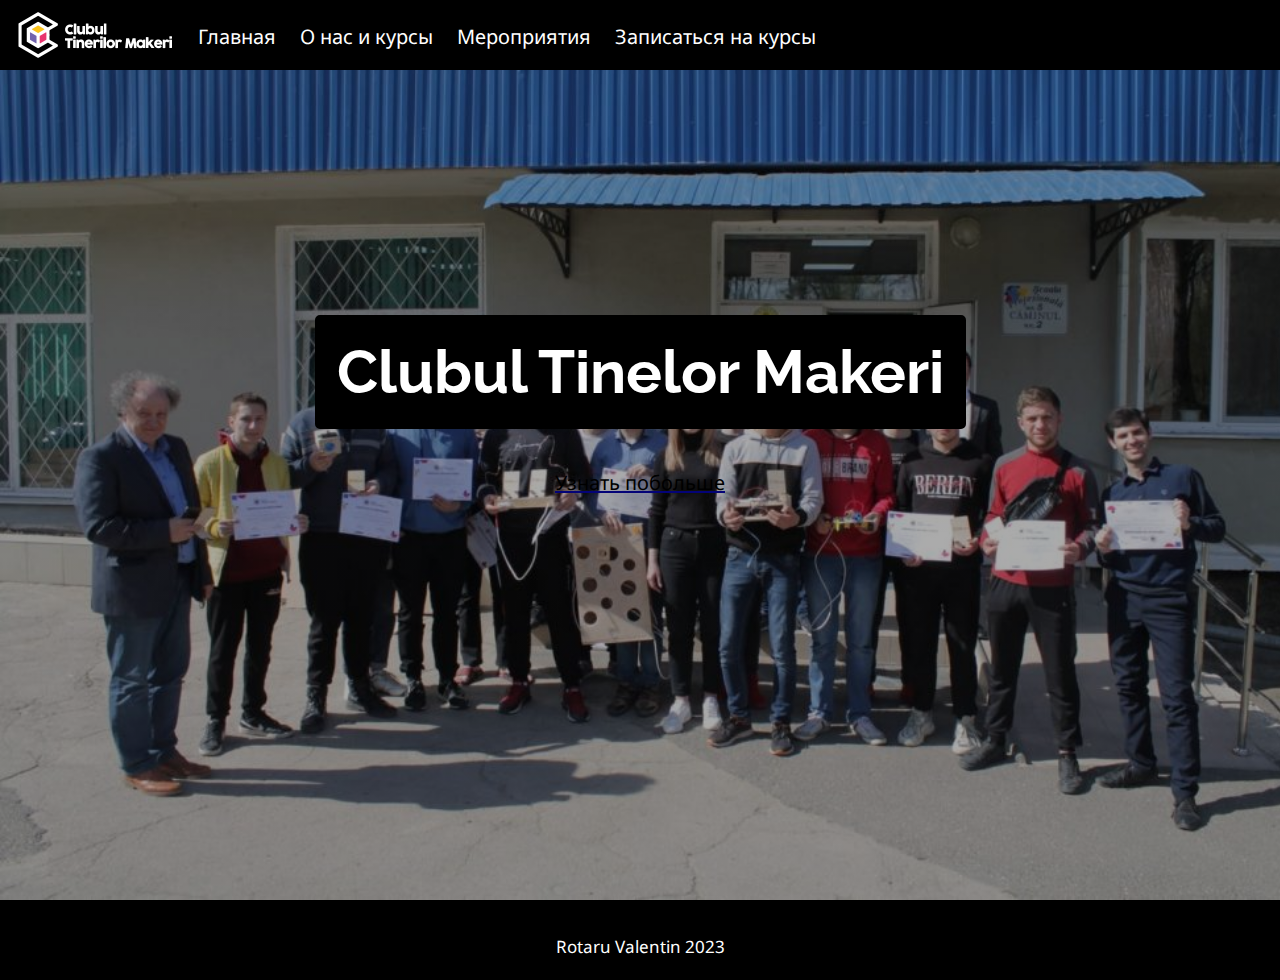
<file: index.html>
<!DOCTYPE html>
<html lang="ru">
<head>
    <meta charset="UTF-8">
    <meta name="viewport" content="width=device-width, initial-scale=1.0">

    <link rel="stylesheet" href="css/style.css">
    <link rel="stylesheet" href="https://cdnjs.cloudflare.com/ajax/libs/font-awesome/6.1.1/css/all.min.css"/>
    <script src="js/script.js"></script>
    <link rel="icon" type="image/x-icon" href="images/favicon.png">
    <link rel="preconnect" href="https://fonts.googleapis.com">
<link rel="preconnect" href="https://fonts.gstatic.com" crossorigin>
<link href="https://fonts.googleapis.com/css2?family=Noto+Sans&family=Raleway:ital@1&display=swap" rel="stylesheet">
    <title>Clubul Tinelor Makeri</title>
</head>
<body>
   
    <header>
 <img class="logo" src="images/1.png">
        <navbar>
            <a href="index.html">Главная</a>
            <a href="pages/nas.html">О нас и курсы</a>
            <a href="pages/info.html">Мероприятия</a>
            <a href="pages/cont.html">Записаться на курсы</a>
        </navbar>

        <i id="hamburger" onclick="mobileMenu()" class="fa-solid fa-bars"></i>

    </header>

    <main>

        <section id="index">

        <div class="index-info">
            <h1>Clubul Tinelor Makeri</h1>

            <br>

            <a href="pages/info.html" class="link-index">Узнать побольше</a>

        </div>

        </section>

    </main>
    <footer>
        <span>Rotaru Valentin 2023
</span>
    </footer>


</body>
</html>
</file>
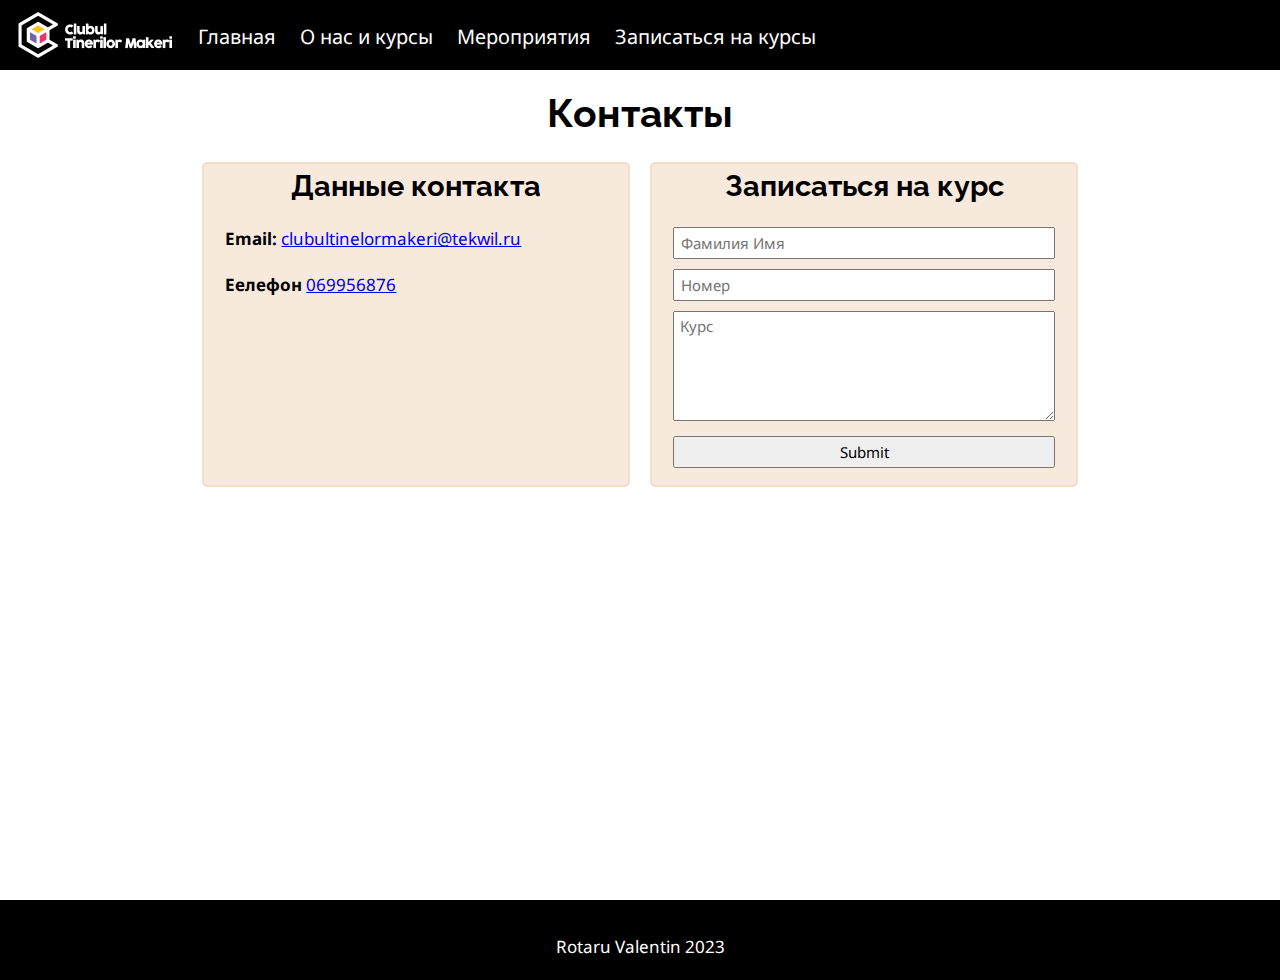
<file: pages/cont.html>
<!DOCTYPE html>
<html lang="ru">
  <head>
    <meta charset="UTF-8" />
    <meta name="viewport" content="width=device-width, initial-scale=1.0" />

    <link rel="stylesheet" href="../css/style.css" />
    <link
      rel="stylesheet"
      href="https://cdnjs.cloudflare.com/ajax/libs/font-awesome/6.1.1/css/all.min.css"
    />
    <script src="../js/script.js"></script>
    <link rel="icon" type="image/x-icon" href="../images/favicon.png" />
    <title>Записаться на курсы</title>
  </head>
  <body>
    <header>
      <img class="logo" src="../images/1.png" />
      <navbar>
        <a href="../index.html">Главная</a>
        <a href="nas.html">О нас и курсы</a>
        <a href="info.html">Мероприятия</a>
        <a href="cont.html">Записаться на курсы</a>
      </navbar>
      
      <i id="hamburger" onclick="mobileMenu()" class="fa-solid fa-bars"></i>

    </header>

    <main>
      <section>
        <h1 class="centered">Контакты</h1>

        <div class="row">

            <div class="col-50">
                
                <div class="contacte">
                    <h2 class="centered">Данные контакта</h2>

                    <b>Email:</b>
                    <a href="mailto:">clubultinelormakeri@tekwil.ru</a>

                    
                    <br> <br>

                    <b>Еелефон</b>
                    <a href="tel:">069956876</a>
                    
                    <br> <br>
                </div>

            </div>

            <div class="col-50">
                <form class="cform">
                    <h2 class="centered">Записаться на курс</h2>

                    <input type="text" placeholder="Фамилия Имя">
                    <input type="text" placeholder="Номер">
                    <textarea rows="5" placeholder="Курс"></textarea>
                    <input type="submit" placeholder="Отправить">

                </form>
            </div>

        </div>

        <br>

      </section>
    </main>
    <footer>
      <span>Rotaru Valentin 2023 </span>
    </footer>
  </body>
</html>
</file>
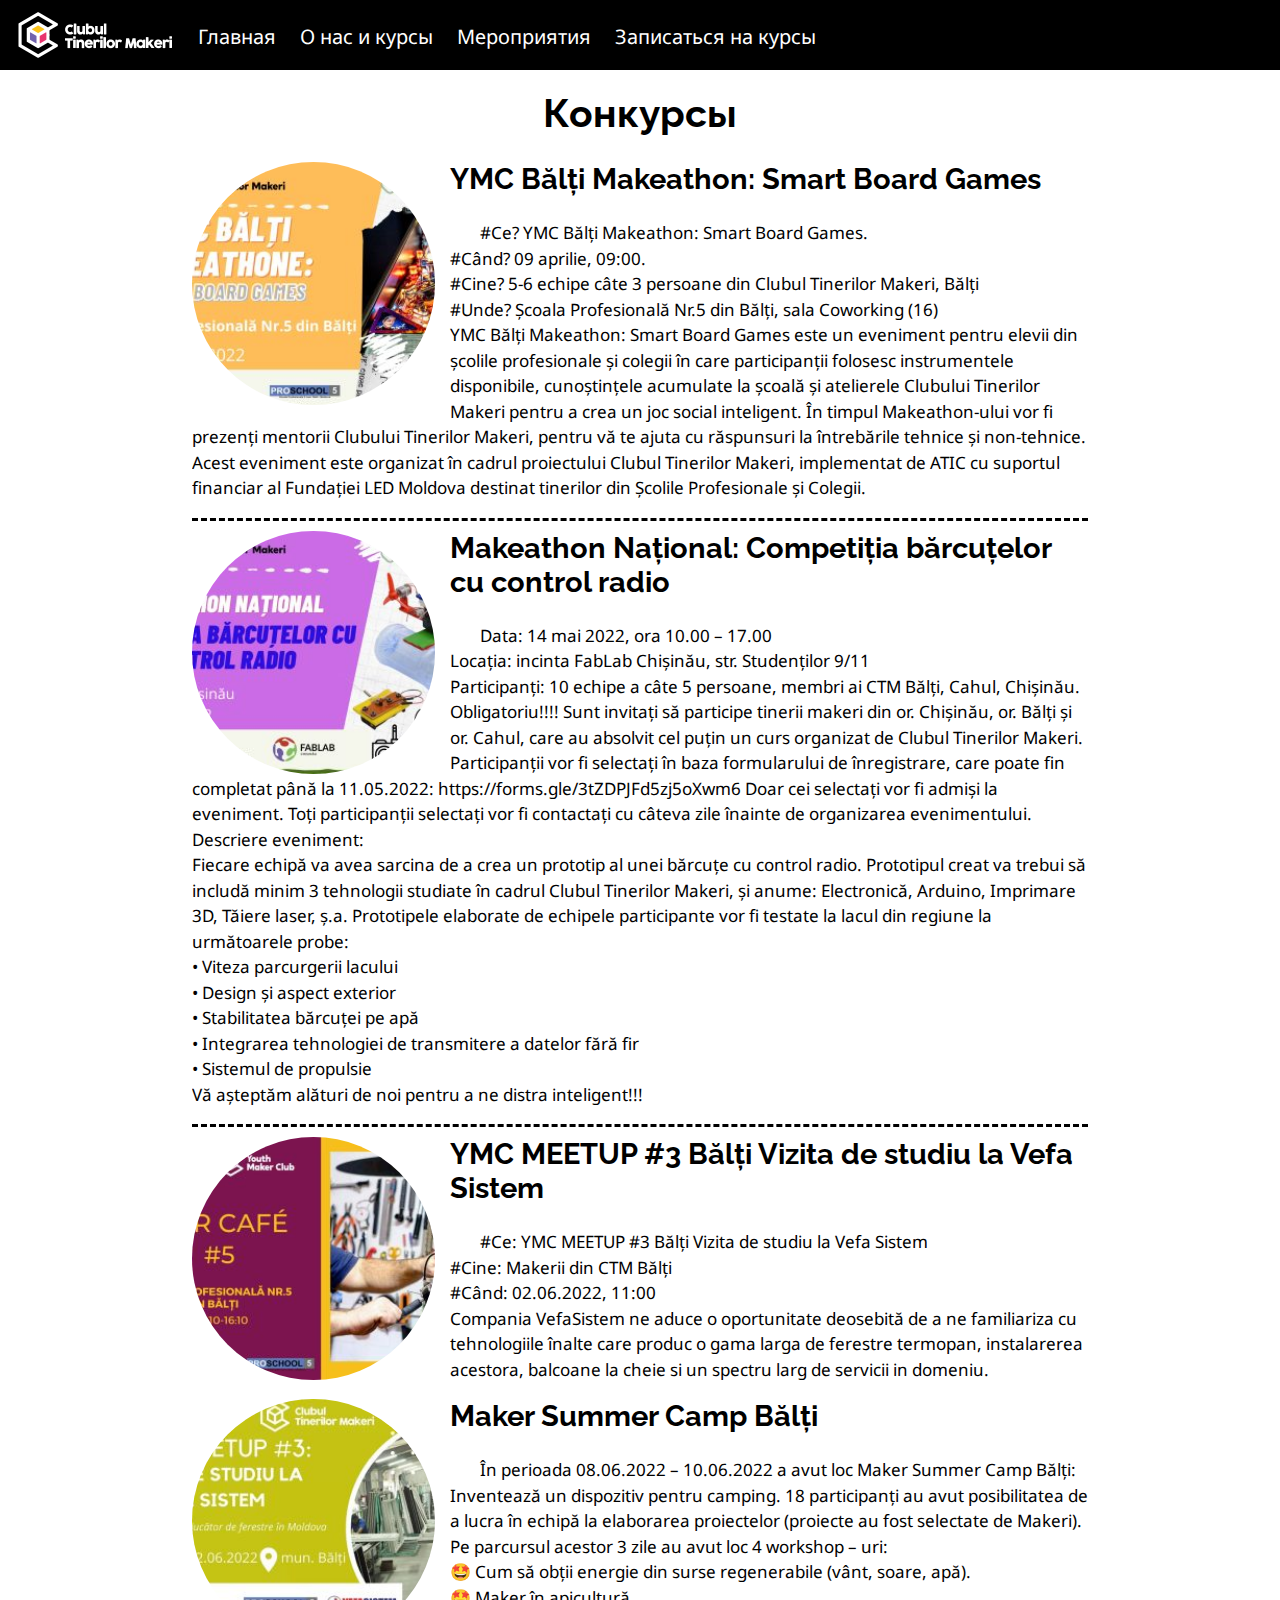
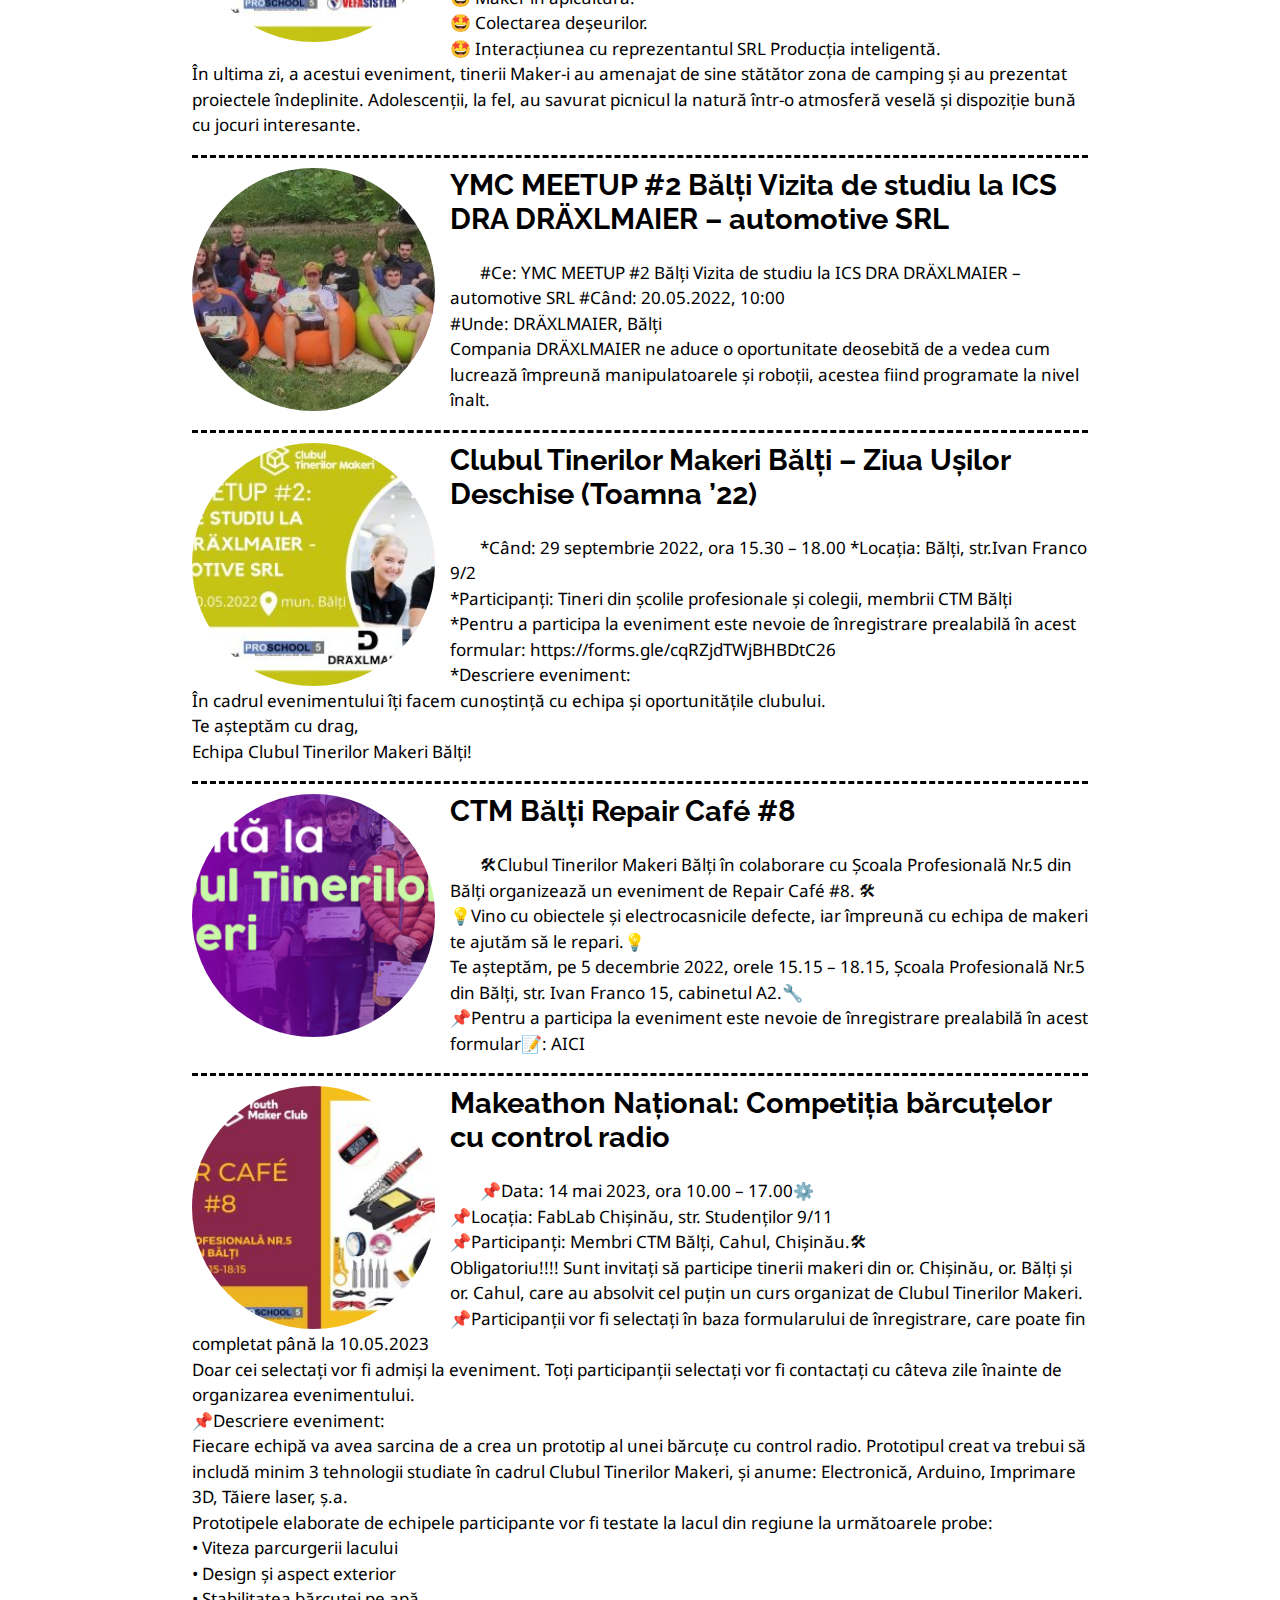
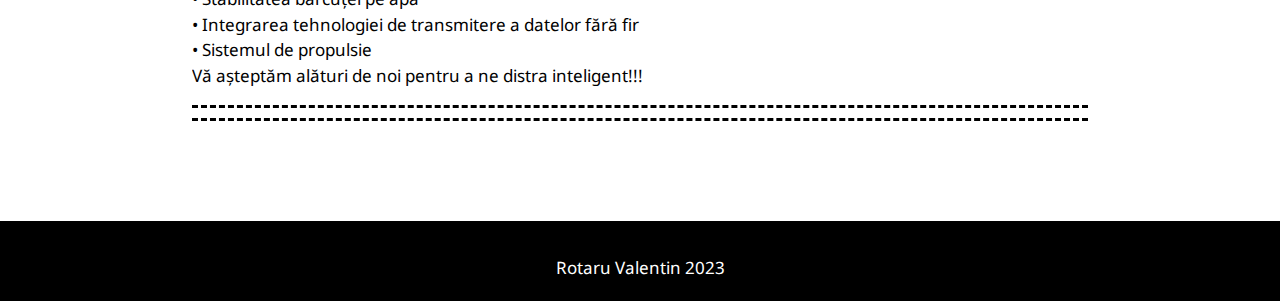
<file: pages/info.html>
<!DOCTYPE html>
<html lang="ru">
<head>
    <meta charset="UTF-8">
    <meta name="viewport" content="width=device-width, initial-scale=1.0">

    <link rel="stylesheet" href="../css/style.css">
    <link rel="stylesheet" href="https://cdnjs.cloudflare.com/ajax/libs/font-awesome/6.1.1/css/all.min.css"/>
    <script src="../js/script.js"></script>
    <link rel="icon" type="image/x-icon" href="../images/favicon.png">
    <title>Конкурсы</title>
</head>
<body>
   
    <header>
        <img class="logo" src="../images/1.png">
        <navbar>
            <a href="../index.html">Главная</a>
            <a href="nas.html">О нас и курсы</a>
            <a href="info.html">Мероприятия</a>
            <a href="cont.html">Записаться на курсы</a>
        </navbar>
        
        <i id="hamburger" onclick="mobileMenu()" class="fa-solid fa-bars"></i>

    </header>

    <main>

        <section>
            <h1 class="centered">Конкурсы</h1>
            <div class="loc">
                <img src="../images/4.jpg">
                <h2>YMC Bălți Makeathon: Smart Board Games</h2>
                <p>
                    #Ce? YMC Bălți Makeathon: Smart Board Games.<br>
                    #Când? 09 aprilie, 09:00.<br>
                    #Cine? 5-6 echipe câte 3 persoane din Clubul Tinerilor Makeri, Bălți<br>
                    #Unde? Școala Profesională Nr.5 din Bălți, sala Coworking (16)<br>
                    YMC Bălți Makeathon: Smart Board Games este un eveniment pentru elevii din școlile profesionale și colegii în care participanții folosesc instrumentele disponibile, cunoștințele acumulate la școală și atelierele Clubului Tinerilor Makeri pentru a crea un joc social inteligent.
                    În timpul Makeathon-ului vor fi prezenți mentorii Clubului Tinerilor Makeri, pentru vă te ajuta cu răspunsuri la întrebările tehnice și non-tehnice.
                    <br>
                    Acest eveniment este organizat în cadrul proiectului Clubul Tinerilor Makeri, implementat de ATIC cu suportul financiar al Fundației LED Moldova destinat tinerilor din Școlile Profesionale și Colegii.</p>
            </div>
            <div class="loc">
                <img src="../images/5.jpg">
                <h2>Makeathon Național: Competiția bărcuțelor cu control radio</h2>
                <p>
                    Data: 14 mai 2022, ora 10.00 – 17.00<br>
                    Locația: incinta FabLab Chișinău, str. Studenților 9/11<br>
                    Participanți: 10 echipe a câte 5 persoane, membri ai CTM Bălți, Cahul, Chișinău.<br>
                    Obligatoriu!!!! Sunt invitați să participe tinerii makeri din or. Chișinău, or. Bălți și or. Cahul, care au absolvit cel puțin un curs organizat de Clubul Tinerilor Makeri.
                    Participanții vor fi selectați în baza formularului de înregistrare, care poate fin completat până la 11.05.2022: https://forms.gle/3tZDPJFd5zj5oXwm6
                    Doar cei selectați vor fi admiși la eveniment. Toți participanții selectați vor fi contactați cu câteva zile înainte de organizarea evenimentului.
                    Descriere eveniment:<br>
                    Fiecare echipă va avea sarcina de a crea un prototip al unei bărcuțe cu control radio. Prototipul creat va trebui să includă minim 3 tehnologii studiate în cadrul Clubul Tinerilor Makeri, și anume: Electronică, Arduino, Imprimare 3D, Tăiere laser, ș.a.
                    Prototipele elaborate de echipele participante vor fi testate la lacul din regiune la următoarele probe:<br>
                    • Viteza parcurgerii lacului<br>
                    • Design și aspect exterior<br>
                    • Stabilitatea bărcuței pe apă<br>
                    • Integrarea tehnologiei de transmitere a datelor fără fir<br>
                    • Sistemul de propulsie<br>
                    Vă așteptăm alături de noi pentru a ne distra inteligent!!!<br>
                </p>
            </div>
            <div class="loc">
                <img src="../images/6.jpg">
                <h2>YMC MEETUP #3 Bălți Vizita de studiu la Vefa Sistem</h2>
                <p>
                    #Ce: YMC MEETUP #3 Bălți Vizita de studiu la Vefa Sistem<br>
                    #Cine: Makerii din CTM Bălți<br>
                    #Când: 02.06.2022, 11:00<br>
                    
                    Compania VefaSistem ne aduce o oportunitate deosebită de a ne familiariza cu tehnologiile înalte care produc o gama larga de ferestre termopan, instalarerea acestora, balcoane la cheie si un spectru larg de servicii in domeniu.
                </p>
                <div class="loc">
                    <img src="../images/7.jpg">
                    <h2>Maker Summer Camp Bălți</h2>
                    <p>
                        În perioada 08.06.2022 – 10.06.2022 a avut loc Maker Summer Camp Bălți: Inventează un dispozitiv pentru camping. 18 participanți au avut posibilitatea de a lucra în echipă la elaborarea proiectelor (proiecte au fost selectate de Makeri). Pe parcursul acestor 3 zile au avut loc 4 workshop – uri:
                        <br>🤩 Cum să obții energie din surse regenerabile (vânt, soare, apă).<br>
                        🤩 Maker în apicultură.<br>
                        🤩 Colectarea deșeurilor.<br>
                        🤩 Interacțiunea cu reprezentantul SRL Producția inteligentă.<br>
                        În ultima zi, a acestui eveniment, tinerii Maker-i au amenajat de sine stătător zona de camping și au prezentat proiectele îndeplinite. Adolescenții, la fel, au savurat picnicul la natură într-o atmosferă veselă și dispoziție bună cu jocuri interesante.
                        </p>
            </div>
            <div class="loc">
                <img src="../images/8.jpg">
                <h2>YMC MEETUP #2 Bălți Vizita de studiu la ICS DRA DRÄXLMAIER – automotive SRL</h2>
                <p>
                    #Ce: YMC MEETUP #2 Bălți Vizita de studiu la ICS DRA DRÄXLMAIER – automotive SRL
#Când: 20.05.2022, 10:00<br>
#Unde: DRÄXLMAIER, Bălți<br>

Compania DRÄXLMAIER ne aduce o oportunitate deosebită de a vedea cum lucrează împreună manipulatoarele și roboții, acestea fiind programate la nivel înalt.</p>
        </div>
        <div class="loc">
            <img src="../images/9.jpg">
            <h2>Clubul Tinerilor Makeri Bălți – Ziua Ușilor Deschise (Toamna ’22)</h2>
            <p>
                *Când: 29 septembrie 2022, ora 15.30 – 18.00
                *Locația: Bălți, str.Ivan Franco 9/2<br>
                *Participanți: Tineri din școlile profesionale și colegii, membrii CTM Bălți<br>
                *Pentru a participa la eveniment este nevoie de înregistrare prealabilă în acest formular: https://forms.gle/cqRZjdTWjBHBDtC26
                <br>*Descriere eveniment:<br>
                În cadrul evenimentului îți facem cunoștință cu echipa și oportunitățile clubului.
                <br>
                Te așteptăm cu drag,<br>
                Echipa Clubul Tinerilor Makeri Bălți!
            </p>
        </div>
            <div class="loc">
                <img src="../images/10.png">
                <h2>CTM Bălți Repair Café #8</h2>
                <p>
                    🛠Clubul Tinerilor Makeri Bălți în colaborare cu Școala Profesională Nr.5 din Bălți organizează un eveniment de Repair Café #8. 🛠

                    <br>💡Vino cu obiectele și electrocasnicile defecte, iar împreună cu echipa de makeri te ajutăm să le repari.💡
                    <br>Te așteptăm, pe 5 decembrie 2022, orele 15.15 – 18.15, Școala Profesională Nr.5 din Bălți, str. Ivan Franco 15, cabinetul A2.🔧
                    <br>📌Pentru a participa la eveniment este nevoie de înregistrare prealabilă în acest formular📝: AICI
                </p>
    </div>
    <div class="loc">
        <img src="../images/11.jpg">
        <h2>Makeathon Național: Competiția bărcuțelor cu control radio</h2>
        <p>
            📌Data: 14 mai 2023, ora 10.00 – 17.00⚙️
            <br>📌Locația: FabLab Chișinău, str. Studenților 9/11
            <br>📌Participanți: Membri CTM Bălți, Cahul, Chișinău.🛠
            <br>Obligatoriu!!!! Sunt invitați să participe tinerii makeri din or. Chișinău, or. Bălți și or. Cahul, care au absolvit cel puțin un curs organizat de Clubul Tinerilor Makeri.
            <br>📌Participanții vor fi selectați în baza formularului de înregistrare, care poate fin completat până la 10.05.2023
            <br>Doar cei selectați vor fi admiși la eveniment. Toți participanții selectați vor fi contactați cu câteva zile înainte de organizarea evenimentului.
            <br>📌Descriere eveniment:
            <br> Fiecare echipă va avea sarcina de a crea un prototip al unei bărcuțe cu control radio. Prototipul creat va trebui să includă minim 3 tehnologii studiate în cadrul Clubul Tinerilor Makeri, și anume: Electronică, Arduino, Imprimare 3D, Tăiere laser, ș.a.
            <br>Prototipele elaborate de echipele participante vor fi testate la lacul din regiune la următoarele probe:
            <br> • Viteza parcurgerii lacului
            <br>• Design și aspect exterior
            <br> • Stabilitatea bărcuței pe apă
            <br> • Integrarea tehnologiei de transmitere a datelor fără fir
            <br>• Sistemul de propulsie
            <br> Vă așteptăm alături de noi pentru a ne distra inteligent!!!
        </p>
</div>
        </section>

    </main>
    <footer>
        <span>Rotaru Valentin 2023
</span>
    </footer>


</body>
</html>
</file>
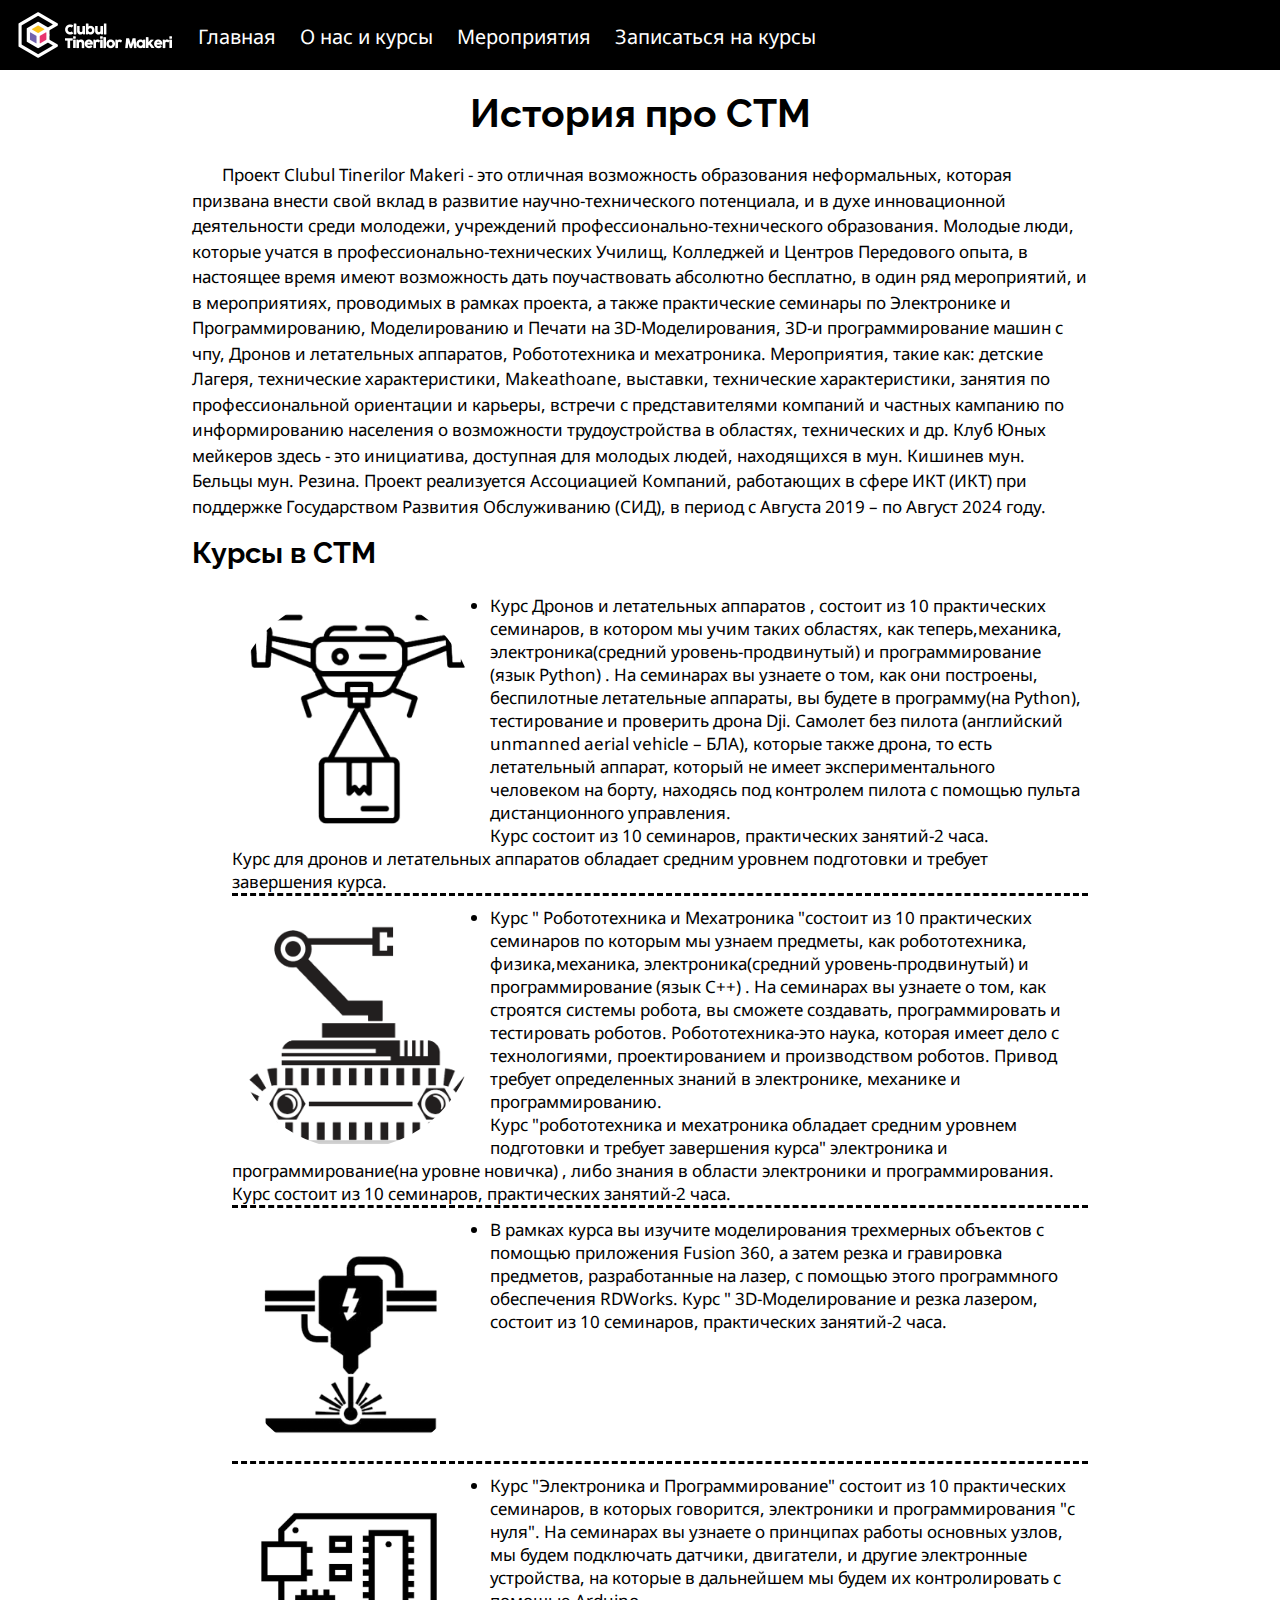
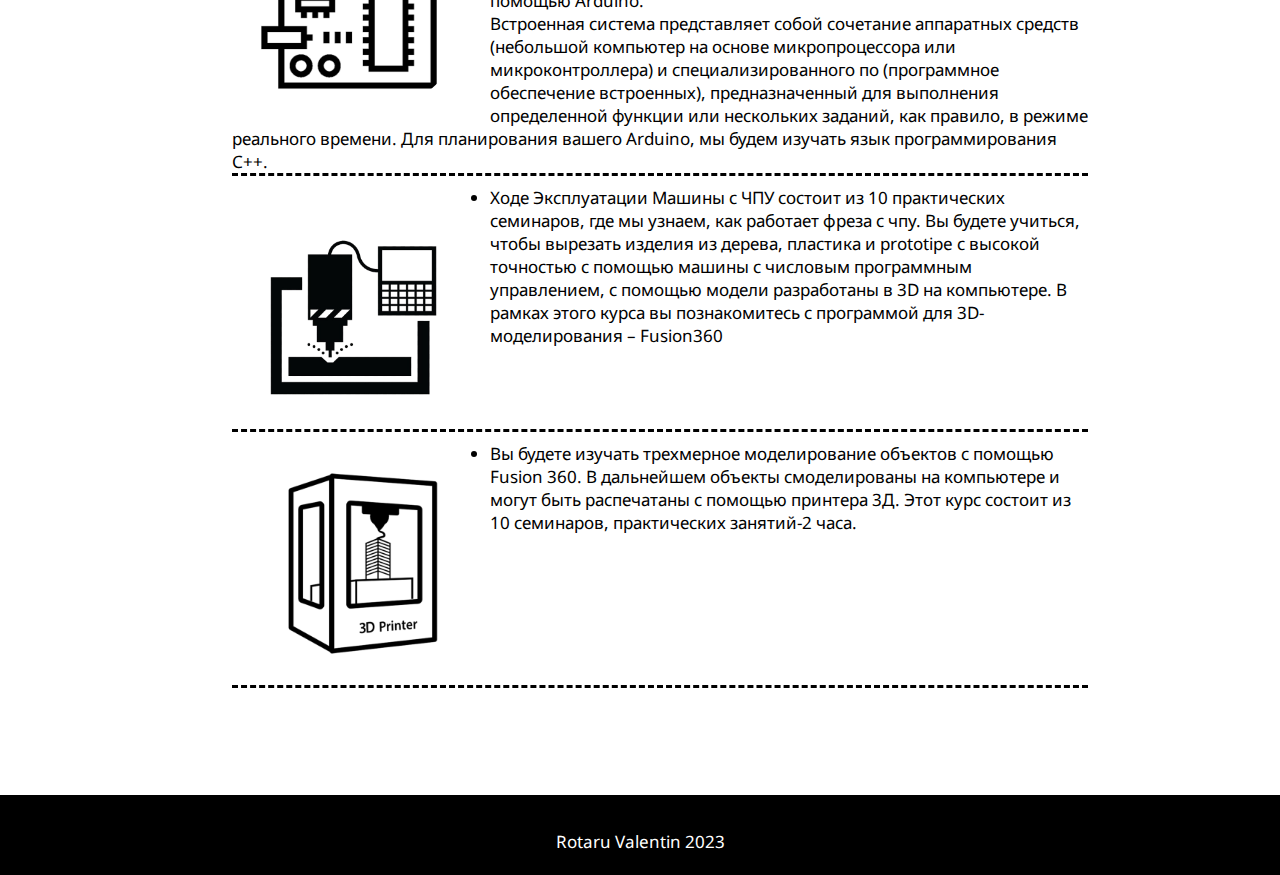
<file: pages/nas.html>
<!DOCTYPE html>
<html lang="ru">
<head>
    <meta charset="UTF-8">
    <meta name="viewport" content="width=device-width, initial-scale=1.0">

    <link rel="stylesheet" href="../css/style.css">
    <link rel="stylesheet" href="https://cdnjs.cloudflare.com/ajax/libs/font-awesome/6.1.1/css/all.min.css"/>
    <script src="../js/script.js"></script>
    <link rel="icon" type="image/x-icon" href="../images/favicon.png">
    <title>О нас</title>
</head>
<body>
   
    <header>
        <img class="logo" src="../images/1.png">
        <navbar>
            <a href="../index.html">Главная</a>
            <a href="nas.html">О нас и курсы</a>
            <a href="info.html">Мероприятия</a>
            <a href="cont.html">Записаться на курсы</a>
        </navbar>
        
        <i id="hamburger" onclick="mobileMenu()" class="fa-solid fa-bars"></i>

    </header>

    <main>

        <section>
            <h1 class="centered">История про CTM</h1>

            <p>
                Проект Clubul Tinerilor Makeri - это отличная возможность образования неформальных, которая призвана внести свой вклад в развитие научно-технического потенциала, и в духе инновационной деятельности среди молодежи, учреждений профессионально-технического образования.

Молодые люди, которые учатся в профессионально-технических Училищ, Колледжей и Центров Передового опыта, в настоящее время имеют возможность дать поучаствовать абсолютно бесплатно, в один ряд мероприятий, и в мероприятиях, проводимых в рамках проекта, а также практические семинары по Электронике и Программированию, Моделированию и Печати на 3D-Моделирования, 3D-и программирование машин с чпу, Дронов и летательных аппаратов, Робототехника и мехатроника. Мероприятия, такие как: детские Лагеря, технические характеристики, Makeathoane, выставки, технические характеристики, занятия по профессиональной ориентации и карьеры, встречи с представителями компаний и частных кампанию по информированию населения о возможности трудоустройства в областях, технических и др.

Клуб Юных мейкеров здесь - это инициатива, доступная для молодых людей, находящихся в мун. Кишинев мун. Бельцы мун. Резина.

Проект реализуется Ассоциацией Компаний, работающих в сфере ИКТ (ИКТ) при поддержке Государством Развития Обслуживанию (СИД), в период с Августа 2019 – по Август 2024 году.</p>

                <h2>Курсы в CTM</h2>
                <ul>
                    <div class="loc">
                    <img src="../images/drone.png">
                    <li>Курс Дронов и летательных аппаратов , состоит из 10 практических семинаров, в котором мы учим таких областях, как теперь,механика, электроника(средний уровень-продвинутый) и программирование (язык Python) . На семинарах вы узнаете о том, как они построены, беспилотные летательные аппараты, вы будете в программу(на Python), тестирование и проверить дрона Dji.
                        Самолет без пилота (английский unmanned aerial vehicle – БЛА), которые также дрона, то есть летательный аппарат, который не имеет экспериментального человеком на борту, находясь под контролем пилота с помощью пульта дистанционного управления.
                        <br>
                        Курс состоит из 10 семинаров, практических занятий-2 часа.
                        <br>
                        Курс для дронов и летательных аппаратов обладает средним уровнем подготовки и требует завершения курса.</li>
                    </div>
                    <div class="loc">
                        <img src="../images/roboti2-1.png">
                        <li>Курс " Робототехника и Мехатроника "состоит из 10 практических семинаров по которым мы узнаем предметы, как робототехника, физика,механика, электроника(средний уровень-продвинутый) и программирование (язык C++) . На семинарах вы узнаете о том, как строятся системы робота, вы сможете создавать, программировать и тестировать роботов.
                            Робототехника-это наука, которая имеет дело с технологиями, проектированием и производством роботов. Привод требует определенных знаний в электронике, механике и программированию.<br>
                            Курс "робототехника и мехатроника обладает средним уровнем подготовки и требует завершения курса" электроника и программирование(на уровне новичка) , либо знания в области электроники и программирования.
                            <br>
                            Курс состоит из 10 семинаров, практических занятий-2 часа.</li>
                        </div>
                        <div class="loc">
                            <img src="../images/laseru2.png">
                            <li>В рамках курса вы изучите моделирования трехмерных объектов с помощью приложения Fusion 360, а затем резка и гравировка предметов, разработанные на лазер, с помощью этого программного обеспечения RDWorks.
                                Курс " 3D-Моделирование и резка лазером, состоит из 10 семинаров, практических занятий-2 часа.</li>
                            </div>
                            <div class="loc">
                                <img src="../images/3333333.png">
                                <li>Курс "Электроника и Программирование" состоит из 10 практических семинаров, в которых говорится, электроники и программирования "с нуля". На семинарах вы узнаете о принципах работы основных узлов, мы будем подключать датчики, двигатели, и другие электронные устройства, на которые в дальнейшем мы будем их контролировать с помощью Arduino.
                                    <br>
                                    Встроенная система представляет собой сочетание аппаратных средств (небольшой компьютер на основе микропроцессора или микроконтроллера) и специализированного по (программное обеспечение встроенных), предназначенный для выполнения определенной функции или нескольких заданий, как правило, в режиме реального времени. Для планирования вашего Arduino, мы будем изучать язык программирования С++.</li>
                                </div>
                                <div class="loc">
                                    <img src="../images/transp2-1.png">
                                    <li>Ходе Эксплуатации Машины с ЧПУ состоит из 10 практических семинаров, где мы узнаем, как работает фреза с чпу.
                                        Вы будете учиться, чтобы вырезать изделия из дерева, пластика и prototipe с высокой точностью с помощью машины с числовым программным управлением, с помощью модели разработаны в 3D на компьютере.
                                        В рамках этого курса вы познакомитесь с программой для 3D-моделирования – Fusion360</li>
                                    </div>
                                    <div class="loc">
                                        <img src="../images/4421533333333333333333.png">
                                        <li>Вы будете изучать трехмерное моделирование объектов с помощью Fusion 360. В дальнейшем объекты смоделированы на компьютере и могут быть распечатаны с помощью принтера 3Д.
                                            Этот курс состоит из 10 семинаров, практических занятий-2 часа.</li>
                                        </div>
                </ul>

        </section>

    </main>
    <footer>
        <span>Rotaru Valentin 2023
</span>
    </footer>


</body>
</html>
</file>
<file: css/style.css>
@import url('https://fonts.googleapis.com/css2?family=Noto+Sans&family=Raleway:ital@1&display=swap');

.logo {
     height: 50px;
    }

footer {min-height: 80px;
    background: rgb(0, 0, 0);
    text-align: center;
    color: white;
    padding-top: 35px;
       }

header {    
        background: rgb(0, 0, 0);
        position: fixed;
        width: 100%;
        top: 0;
        padding: 10px 15px 5px 15px;
        }
 body {
    margin: 0;
    font-family: 'Noto Sans', sans-serif;
    font-size: 17px;
 }
 main {
    min-height: 100vh;

 }
 section {
    padding: 90px 15%;

 }

 h1, h2, h3, h4, h5, h6 {
  margin-top: 0;
    font-family: 'Raleway', sans-serif;
 }
 h1 {
   font-size: 230%;
 }
 h2 {
   font-size: 170%;
 }

 * {
   box-sizing: border-box;
 }
 navbar {
   margin-left: 20px;
   margin-bottom: 10px;
   display: inline-block;
   overflow: auto;
 }
 navbar a {
  text-align: right;
   color:white;
   text-decoration: none;
   margin-right: 20px;
   font-size: 20px;
 }
 navbar a:hover {
   color: #fffefd;
   text-decoration: underline 1px;
   text-align: right;
 }
 #index {
  background: linear-gradient(#00000054 , #00000054) , url('../images/3.jpg');
  background-size: cover;
  min-height: 100vh;
 }

 .index-info {
    margin-top: 25vh;
    text-align: center;

 }

 .index-info h1 {
      font-size: 350%;
      color: rgb(255, 255, 255);
      border: 2px solid rgb(0, 0, 0);
      display: inline-block;
      padding: 20px;
      border-radius: 5px;
      background-color: #000000;
 }

 .link-index {
    color: rgb(0, 0, 0);
    text-decoration: underline #040377 2px;
    font-size: 20px;
 }

 .link-index:hover {
  color: #ffffff;
 }

 .centered {
    text-align: center;
 }


 p {
  line-height: 150%;
  text-indent: 30px;
 }


 .vframe {
   width: 100%;
   height: 30vw;
   border: 2px solid #f3deca;
   border-radius: 5px;
   box-shadow: rgba(0, 0, 0, 0.35) 0px 5px 15px;
 }

 .loc {
    overflow: auto;
    border-bottom: 3px #000000 dashed;
    margin-bottom: 10px;
 }

 .loc img {
  height: 27vh;
  width: 27vh;
  object-fit: cover;
  border-radius: 50%;
  float: left;
  margin-right: 15px;
 }

 .harta {
      width: 100%;
      height: 40vh;
      border-radius: 5px;
      border: 4px solid #f3deca;
 }

 .row {
   overflow: auto;
 }

 .col-50 {
      width: 50%;
      float: left;
      padding: 0px 10px;
 }

 .contacte, .cform {
  border: 2px solid #f3deca;
  border-radius: 5px;
  background-color: #f3decaad;
  padding: 5px 5%;
  height: 325px;
  margin-bottom: 15px;
 }

 .cform input, .cform textarea {
      width: 100%;
      font-size: 15px;
      font-family: inherit;
      margin-bottom: 10px;
      padding: 4px 6px;

 }

 #hamburger {
  color: white;
  font-size: 27px;
  position: absolute;
  right: 22px;
  top: 24px;
  cursor: pointer;
  display: none;
 }

 @media (max-width: 800px) {

  body {
    font-size: 15px;
  }

  section {
    padding: 90px 10px;
  }

  .col-50 {
    width: 100% !important;

}

  .index-info h1 {
    font-size: 230%;
  }

  .vframe {
    height: 50vw;
  }

  navbar a {
    display: none;
  }

  navbar.mobile a {
    display: block;
    text-align: center;
    margin-top: 12px;
  }

  navbar {
    display: block;
  }
  
  #hamburger {
    display: block;
  }



 }
</file>
